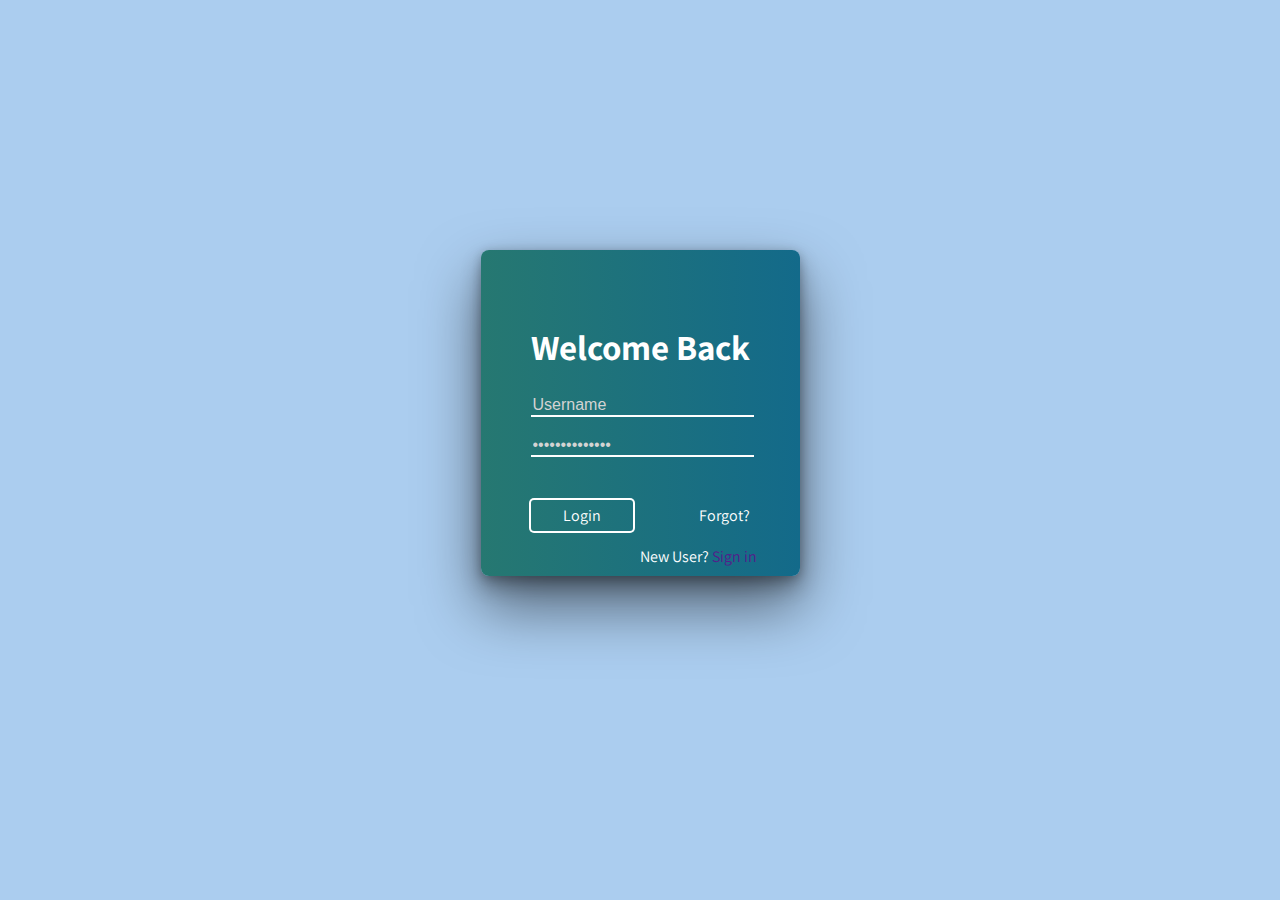
<file: form/login-form/index.html>
<!DOCTYPE html>
<html lang="en" >
<head>
  <meta charset="UTF-8">
  <title>login</title>
  <link href="https://fonts.googleapis.com/css?family=Assistant:400,700" rel="stylesheet"><link rel="stylesheet" href="./style.css">

</head>
<body>
<section class='login' id='login'>
  <div class='head'>
  <h1 class='company'>Welcome Back</h1>
  </div>
  <div class='form'>
    <form>
  <input type="text" placeholder='Username' class='text' id='username' required><br>
  <input type="password" placeholder='••••••••••••••' class='password'><br>
  <a href="#" class='btn-login' id='do-login'>Login</a>
  <a href="#" class='forgot'>Forgot?</a>
 
    </form>
    <div class="ne" style="text-decoration: none;
    position: relative;
    top: 50px;
    left: 50%;"> <span>New User? <a href="" style="text-decoration: none;">Sign in</a></span></div>
  </div>
  
</section>


  <script  src="./script.js"></script>

</body>
</html>
</file>
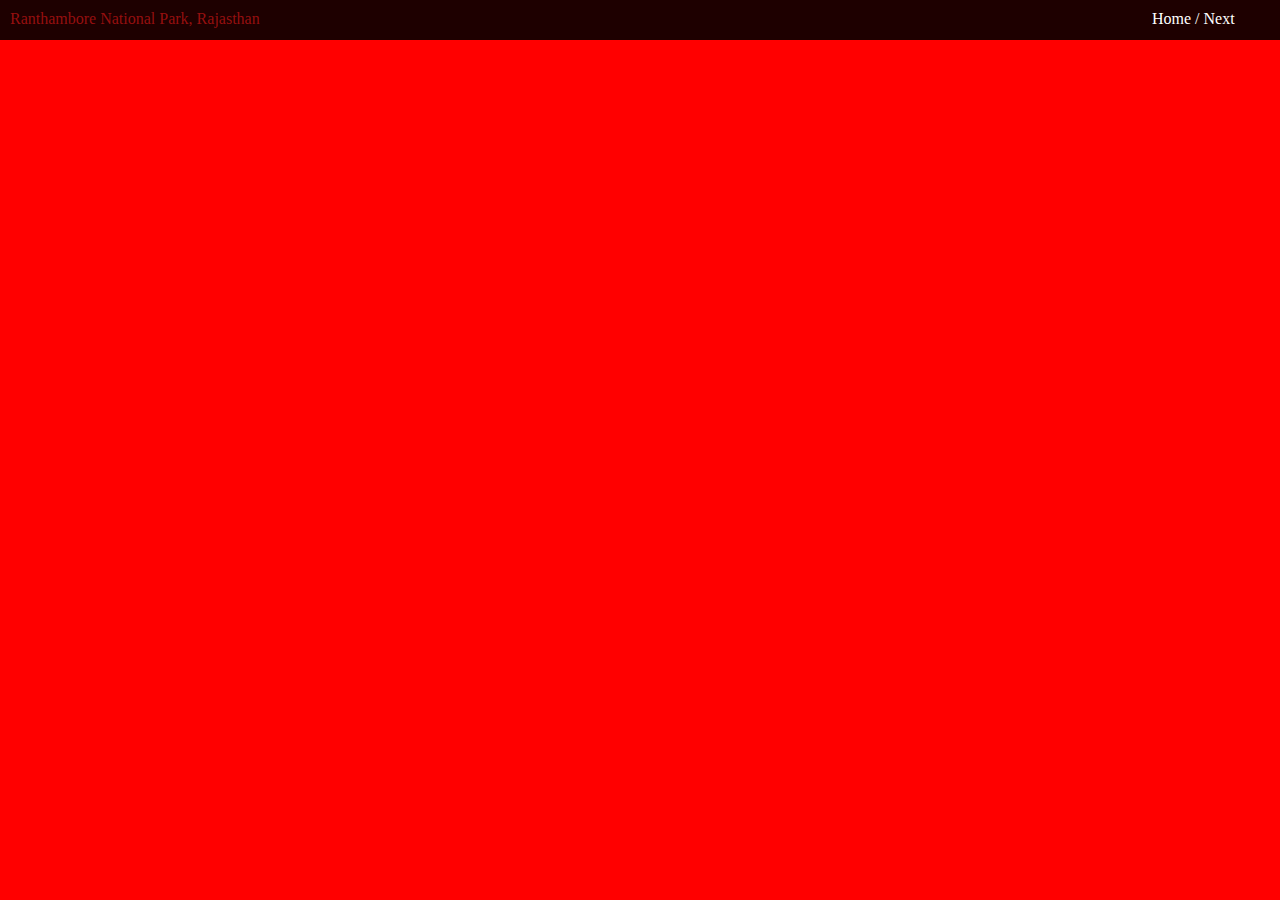
<file: sub-pages/Sasan-Gir Wildlife Sanctuary, Gujarat/index.html>
<!DOCTYPE html>
<html lang="en">
<head>
    <link rel="stylesheet" href="style.css">
    <meta charset="UTF-8">
    <meta http-equiv="X-UA-Compatible" content="IE=edge">
    <meta name="viewport" content="width=device-width, initial-scale=1.0">
    <title>Ranthambore National Park, Rajasthan</title>
</head>
<body>
    <div class="main">
        <nav>
            <div class="nav_main">
                <div class="nav_main_left">
<a style="text-decoration: none;" href="index.html"><span class="nav_span" style="color:rgba(168, 18, 18, 0.884);">Ranthambore National Park, Rajasthan</span></a>
                </div>
                <div class="nav_main_right">
<a href="C:\Users\Aryan\Desktop\animal park 01\index.html">home</a>
<span style="color: white;"> /</span>
<a href="">next</a>
                </div>
            </div>
        </nav>
    </div>
</body>
</html>
</file>
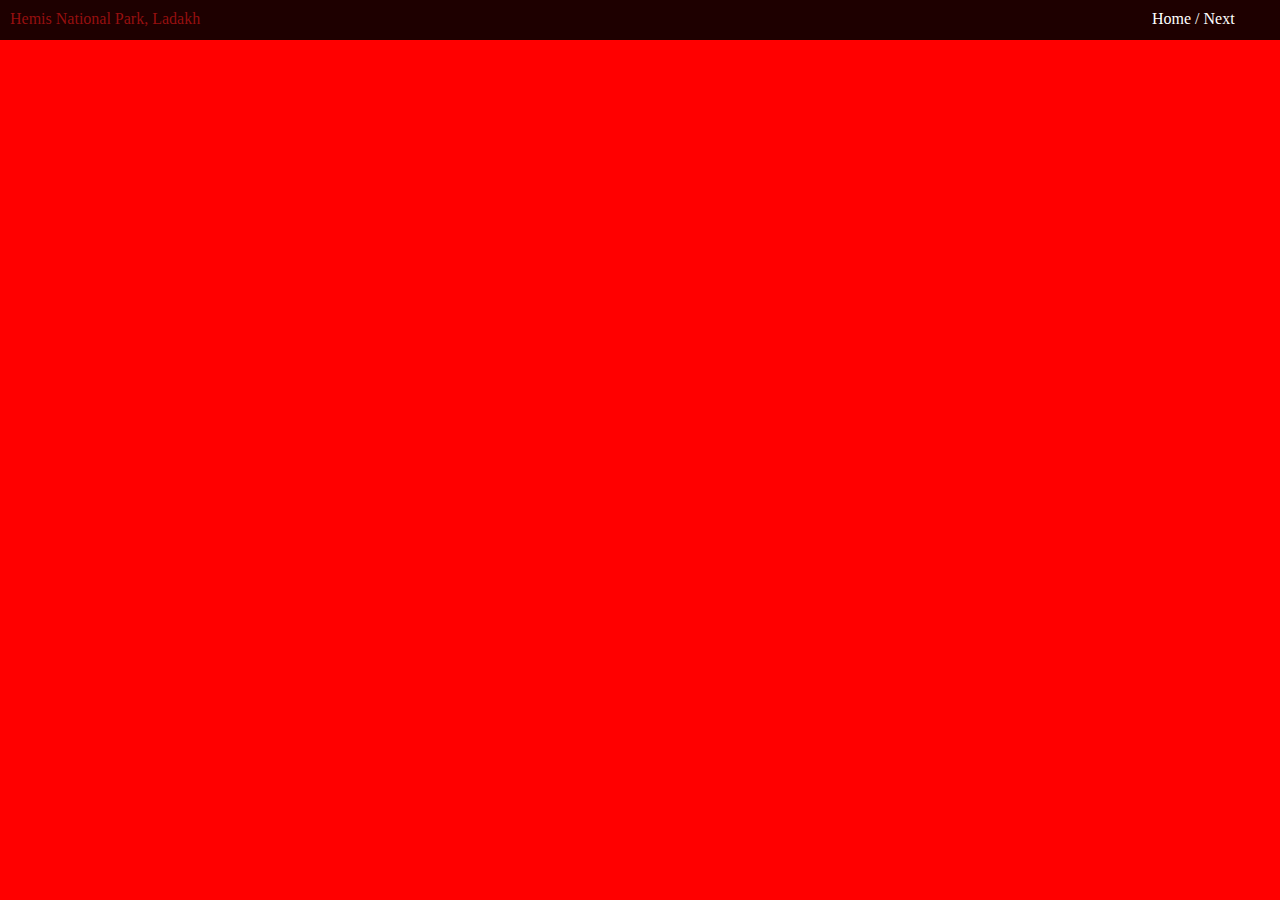
<file: sub-pages/Hemis National Park, Ladakh/Hemis National Park, Ladakh.html>
<!DOCTYPE html>
<html lang="en">
<head>
    <link rel="stylesheet" href="Hemis National Park, Ladakh.css">
    <meta charset="UTF-8">
    <meta http-equiv="X-UA-Compatible" content="IE=edge">
    <meta name="viewport" content="width=device-width, initial-scale=1.0">
    <title>Ranthambore National Park, Rajasthan</title>
</head>
<body>
    <div class="main">
        <nav>
            <div class="nav_main">
                <div class="nav_main_left">
<a style="text-decoration: none;" href="C:\Users\Aryan\Desktop\Animal Park\sub-pages\Ranthambore National Park, Rajasthan\index.html"><span class="nav_span" style="color:rgba(168, 18, 18, 0.884);">Hemis National Park, Ladakh</span></a>
                </div>
                <div class="nav_main_right">
<a href="index.html">home</a>
<span style="color: white;"> /</span>
<a href="">next</a>
                </div>
            </div>
        </nav>
    </div>
</body>
</html>
</file>
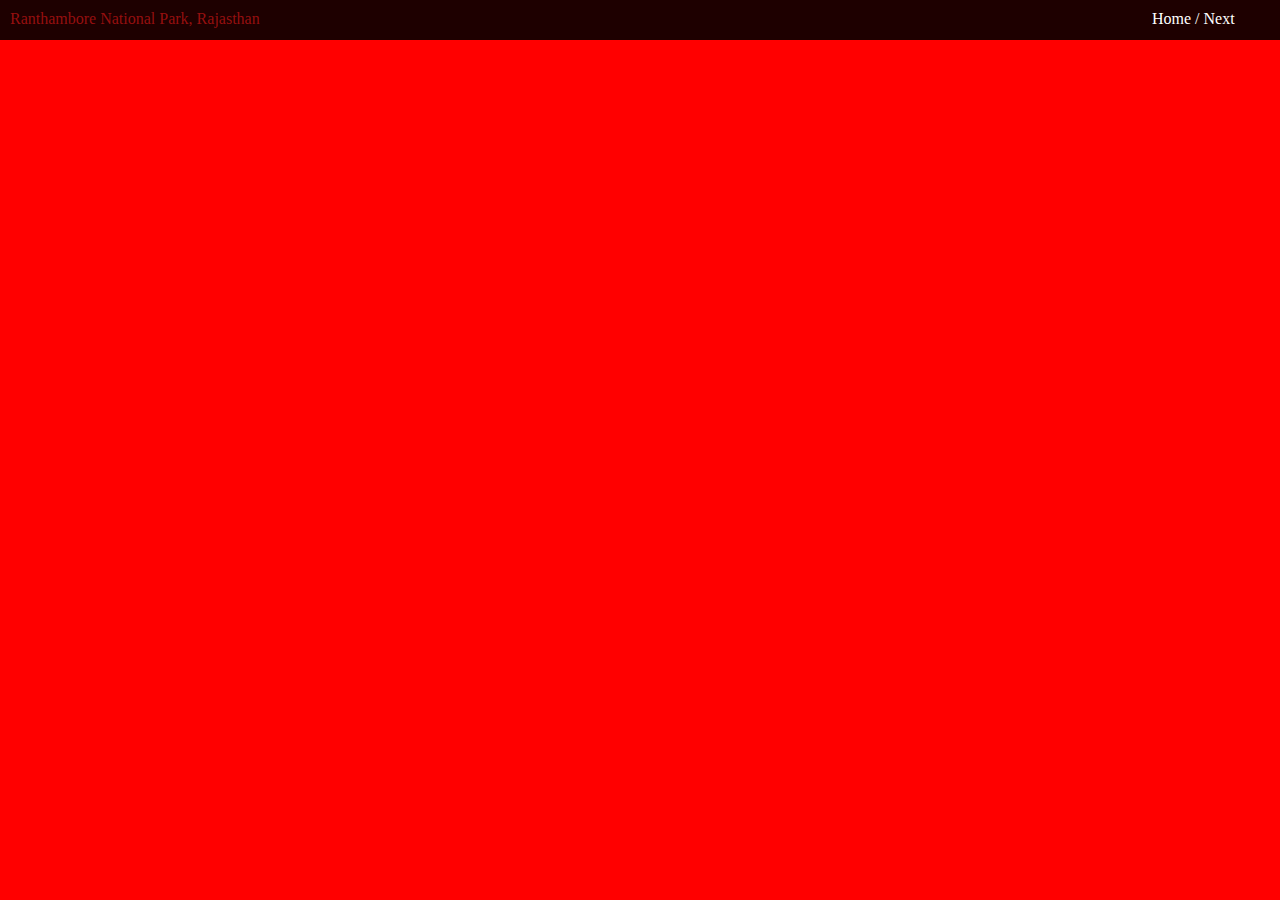
<file: sub-pages/jim Corbett/Jim Corbett.html>
<!DOCTYPE html>
<html lang="en">
<head>
    <link rel="stylesheet" href="Jim Corbett.css">
    <meta charset="UTF-8">
    <meta http-equiv="X-UA-Compatible" content="IE=edge">
    <meta name="viewport" content="width=device-width, initial-scale=1.0">
    <title> Jim Corbett, Uttarakhand</title>
</head>
<body>
    <div class="main">
        <nav>
            <div class="nav_main">
                <div class="nav_main_left">
<a style="text-decoration: none;" href="C:\Users\Aryan\Desktop\Animal Park\sub-pages\Ranthambore National Park, Rajasthan\index.html"><span class="nav_span" style="color:rgba(168, 18, 18, 0.884);">Ranthambore National Park, Rajasthan</span></a>
                </div>
                <div class="nav_main_right">
<a href="/index.html">home</a>
<span style="color: white;"> /</span>
<a href="">next</a>
                </div>
            </div>
        </nav>
    </div>
</body>
</html>
</file>
<file: form/login-form/style.css>
body {
  background: #ABCDEF;
  font-family: Assistant, sans-serif;
  display: flex;
  min-height: 90vh;
}
.login {
  color: white;
  background: #136a8a;
  background: 
    -webkit-linear-gradient(to right, #267871, #136a8a);
  background: 
    linear-gradient(to right, #267871, #136a8a);
  margin: auto;
  box-shadow: 
    0px 2px 10px rgba(0,0,0,0.2), 
    0px 10px 20px rgba(0,0,0,0.3), 
    0px 30px 60px 1px rgba(0,0,0,0.5);
  border-radius: 8px;
  padding: 50px;
}
.login .head {
  display: flex;
  align-items: center;
  justify-content: center;
}
.login .head .company {
  font-size: 2.2em;
}
.login .msg {
  text-align: center;
}
.login .form input[type=text].text {
  border: none;
  background: none;
  box-shadow: 0px 2px 0px 0px white;
  width: 100%;
  color: white;
  font-size: 1em;
  outline: none;
}
.login .form .text::placeholder {
  color: #D3D3D3;
}
.form a{margin-top: 30px;}
.login .form input[type=password].password {
  border: none;
  background: none;
  box-shadow: 0px 2px 0px 0px white;
  width: 100%;
  color: white;
  font-size: 1em;
  outline: none;
  margin-bottom: 20px;
  margin-top: 20px;
}
.login .form .password::placeholder {
  color: #D3D3D3;
}
.login .form .btn-login {
  background: none;
  text-decoration: none;
  color: white;
  box-shadow: 0px 0px 0px 2px white;
  border-radius: 3px;
  padding: 5px 2em;
  transition: 0.5s;
  position: relative;
  top: 30px;
}
.login .form .btn-login:hover {
  background: white;
  color: dimgray;
  transition: 0.5s;
}
.login .forgot {
  text-decoration: none;
  color: white;
  float: right;
}
</file>
<file: sub-pages/Sasan-Gir Wildlife Sanctuary, Gujarat/style.css>
body{margin: 0;
    padding: 0;
    text-transform: capitalize;
    background-image: linear-gradient(to left,red);
    background-color: aliceblue;
    }
    .nav_main{height: 40px;
    background: rgba(0, 0, 0, 0.884);}
    
    .nav_main .nav_span{color: white;
    position: absolute;
    top: 10px;
    left: 10px;}
    
    .nav_main_right{color: white;
    margin-left: 90%;
    padding-top: 10px;}
    .nav_main_right a{color: white;
    text-decoration: none;
    transition:0.3s;
    }
    .nav_main_right a:hover{color: rgb(145, 60, 60);
    }
</file>
<file: sub-pages/Hemis National Park, Ladakh/Hemis National Park, Ladakh.css>
body{margin: 0;
    padding: 0;
    text-transform: capitalize;
    background-image: linear-gradient(to left,red);
    background-color: aliceblue;
    }
    .nav_main{height: 40px;
    background: rgba(0, 0, 0, 0.884);}
    
    .nav_main .nav_span{color: white;
    position: absolute;
    top: 10px;
    left: 10px;}
    
    .nav_main_right{color: white;
    margin-left: 90%;
    padding-top: 10px;}
    .nav_main_right a{color: white;
    text-decoration: none;
    transition:0.3s;
    }
    .nav_main_right a:hover{color: rgb(145, 60, 60);
    }
</file>
<file: sub-pages/jim Corbett/Jim Corbett.css>
body{margin: 0;
    padding: 0;
    text-transform: capitalize;
    background-image: linear-gradient(to left,red);
    background-color: aliceblue;
    }
    .nav_main{height: 40px;
    background: rgba(0, 0, 0, 0.884);}
    
    .nav_main .nav_span{color: white;
    position: absolute;
    top: 10px;
    left: 10px;}
    
    .nav_main_right{color: white;
    margin-left: 90%;
    padding-top: 10px;}
    .nav_main_right a{color: white;
    text-decoration: none;
    transition:0.3s;
    }
    .nav_main_right a:hover{color: rgb(145, 60, 60);
    }
</file>
